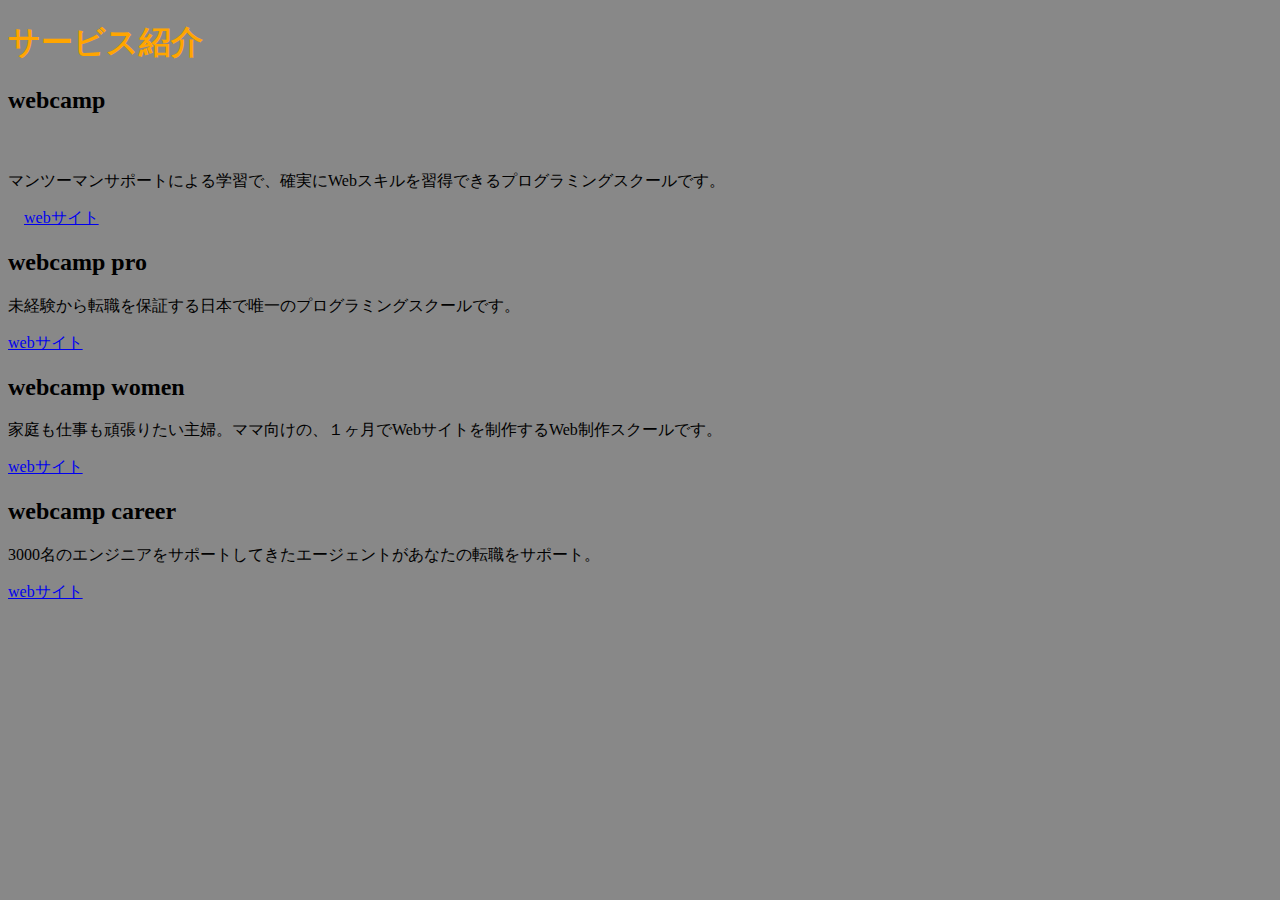
<file: 2-2演習/index.html>
<!DOCTYPE html>
<html lang="ja">
  <head>
    <meta charset="UTF-8" />
    <title>Chapter2</title>
    <link rel="stylesheet" href="style.css" />
  </head>
  <body>
    <h1>サービス紹介</h1>
    <h2>webcamp</h2>
    　<p>マンツーマンサポートによる学習で、確実にWebスキルを習得できるプログラミングスクールです。</p>
    　<a href="https://web-camp.io">webサイト</a>
    <h2>webcamp pro</h2>
      <p>未経験から転職を保証する日本で唯一のプログラミングスクールです。</p>
      <a href="https://web-camp.io/commit/">webサイト</a>
    <h2>webcamp women</h2>
      <p>家庭も仕事も頑張りたい主婦。ママ向けの、１ヶ月でWebサイトを制作するWeb制作スクールです。</p>
      <a href="https://web-camp.io/skills/">webサイト</a>
    <h2>webcamp career</h2>
      <p>3000名のエンジニアをサポートしてきたエージェントがあなたの転職をサポート。</p>
      <a href="https://web-camp.io/pro/">webサイト</a>
  </body>
</html>
</file>
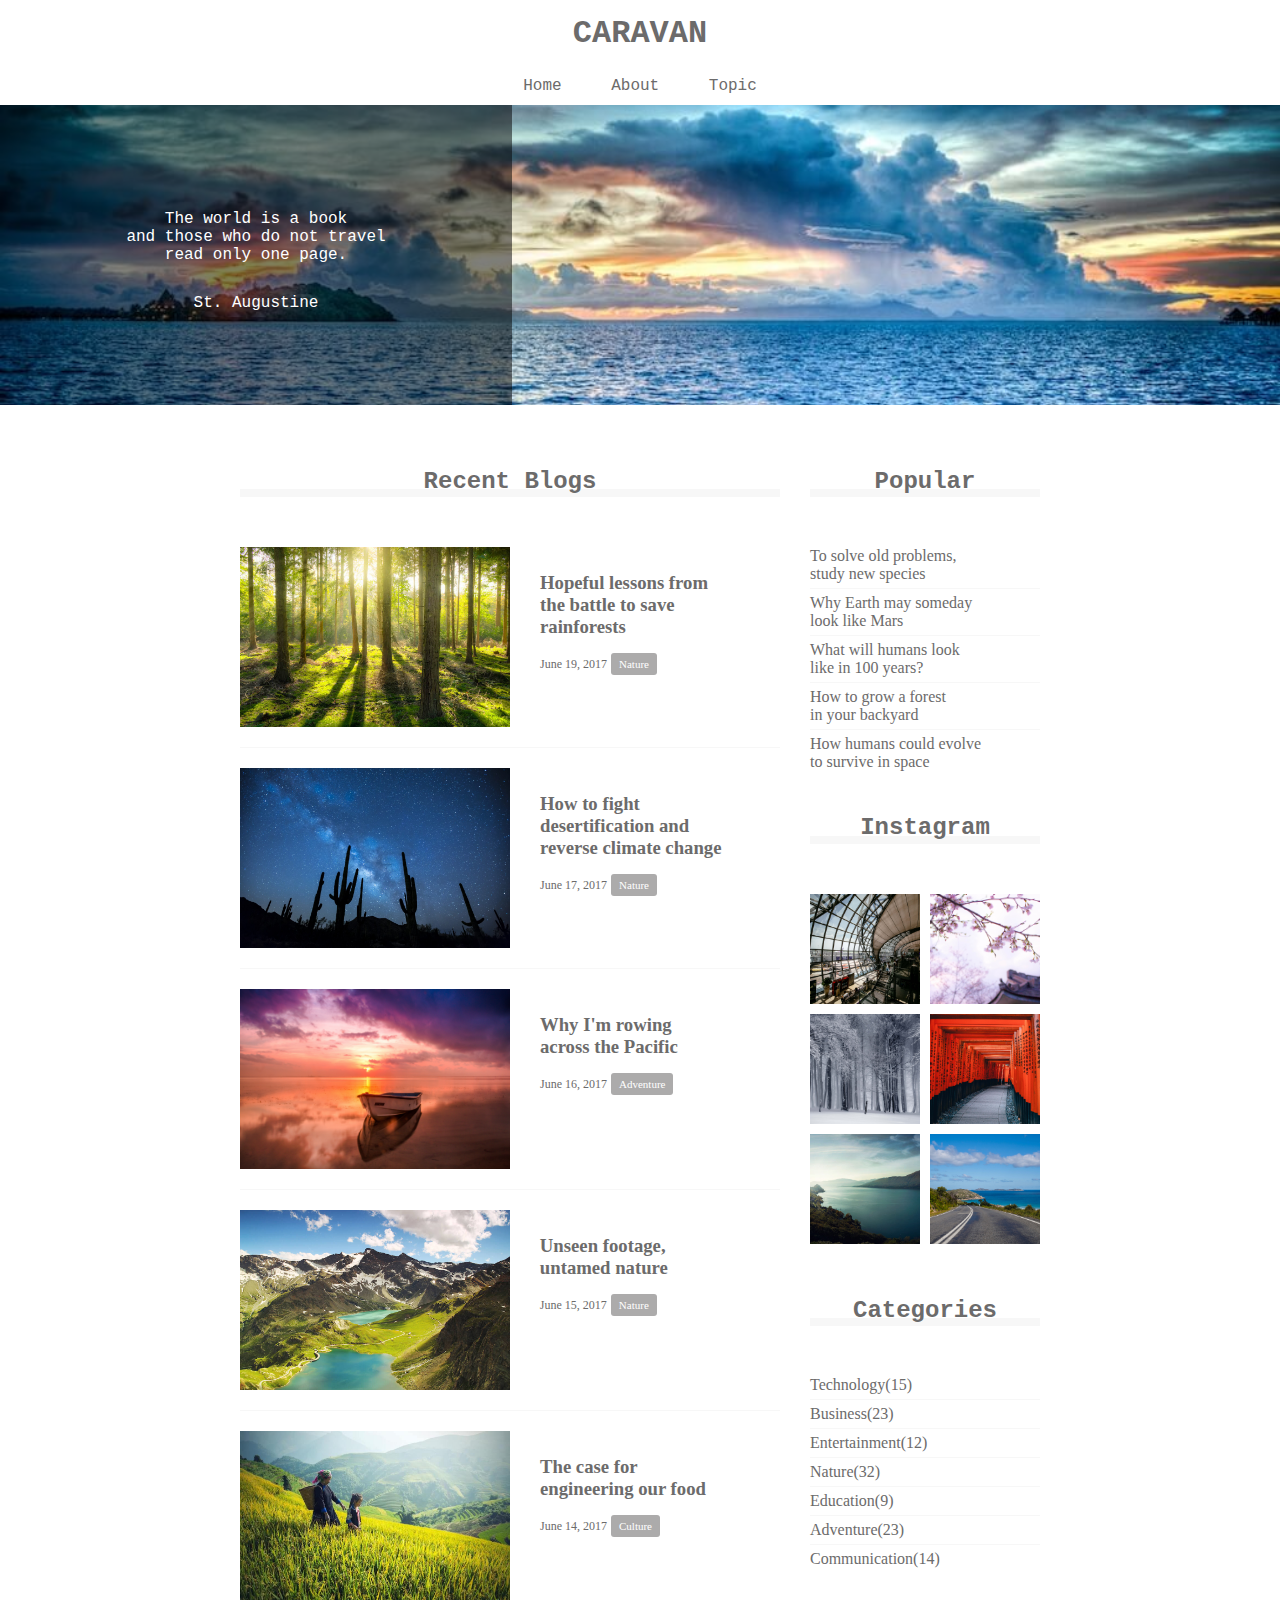
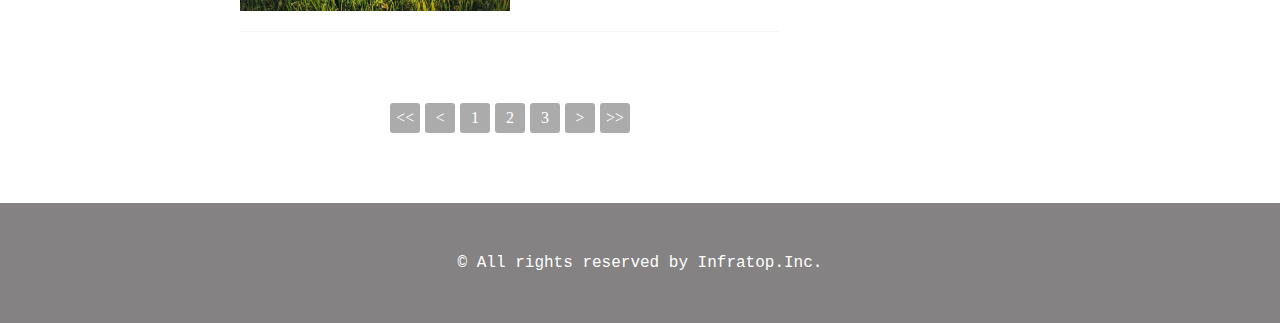
<file: caravan/index.html>
<!DOCTYPE html>
<html lang="ja">
  <head>
    <meta charset="UTF-8" />
    <link rel="stylesheet" href="style.css" />
    <title>CARAVAN</title>
  </head>
  <body>
    <!-- header -->
    <header>
      <h1 class="heading">
        <a href="index.html">
          CARAVAN
        </a>
      </h1>
    </header>

    <!-- navigation -->
    <!-- Unordered List=ul, Ordered List=ol リストの項目は li 要素で記述 -->
    <nav>
      <ul class="nav-list">
        <li class="nav-list-item">
          <a href="index.html">Home</a>
        </li>
        <li class="nav-list-item">
          About
        </li>
        <li class="nav-list-item">
          Topic
        </li>
      </ul>
    </nav>

    <!-- main-visual -->
    <div class="main-visual">
      <div class="main-visual-content">
        <p class="main-visual-text">
          The world is a book<br />
          and those who do not travel<br />
          read only one page.
        </p>
        <p class="main-visual-name">
          St. Augustine
        </p>
      </div>
    </div>

    <!-- main blog,sidebarは横並び-->
    <main>
      <section class="blog">
        <h2 class="blog-heading">Recent Blogs</h2>
        <!-- Blogのコンテンツ部分 -->
        <!-- タイトルで記事に飛ぶ想定 -->
       <div class="blog-box">
        <div class="blog-item">
          <img class="blog-image" src="img/forest.jpg">
          <section class="blog-text">
            <h3 class="blog-text-heading">
              <a href="single.html">
                Hopeful lessons from<br>
                the battle to save<br>
                rainforests
              </a>
            </h3>
            <p class="blog-date">June 19, 2017</p>
            <span class="category">Nature</span>
          </section>
        </div>
        <!-- Blogコンテンツここまで -->
        <div class="blog-item">
          <img class="blog-image" src="img/desert.jpg" />
          <section class="blog-text">
            <h3 class="blog-text-heading">
              <a href="single.html">
                How to fight<br />
                desertification and<br />
                reverse climate change
              </a>
            </h3>
            <p class="blog-date">June 17, 2017</p>
            <span class="category">Nature</span>
          </section>
        </div>
        <div class="blog-item">
          <img class="blog-image" src="img/sunset.jpg" />
          <section class="blog-text">
            <h3 class="blog-text-heading">
              <a href="single.html">
                Why I'm rowing<br />
                across the Pacific
              </a>
            </h3>
            <p class="blog-date">June 16, 2017</p>
            <span class="category">Adventure</span>
          </section>
        </div>
        <div class="blog-item">
          <img class="blog-image" src="img/italy.jpg" />
          <section class="blog-text">
            <h3 class="blog-text-heading">
              <a href="single.html">
                Unseen footage,<br />
                untamed nature
              </a>
            </h3>
            <p class="blog-date">June 15, 2017</p>
            <span class="category">Nature</span>
          </section>
        </div>
        <div class="blog-item">
          <img class="blog-image" src="img/asia.jpg" />
          <section class="blog-text">
            <h3 class="blog-text-heading">
              <a href="single.html">
                The case for<br />
                engineering our food
              </a>
            </h3>
            <p class="blog-date">June 14, 2017</p>
            <span class="category">Culture</span>
          </section>
        </div>
       </div>
       <!-- pagination -->
       <div class="pagination">
        <p><<</p>
        <p><</p>
        <p>1</p>
        <p>2</p>
        <p>3</p>
        <p>></p>
        <p>>></p>
      </div>
      </section>

      <!-- sidebar -->
      <!-- Popular -->
      <div class="sidebar">
        <section class="popular">
          <h2 class="sidebar-heading common-heading">Popular</h2>
          <div class="sidebar-contents">
            <p class="popular-text">To solve old problems,<br>study new species</p>
            <p class="popular-text">Why Earth may someday<br>look like Mars</p>
            <p class="popular-text">What will humans look<br>like in 100 years?</p>
            <p class="popular-text">How to grow a forest<br>in your backyard</p>
            <p class="popular-text">How humans could evolve<br>to survive in space</p>
          </div>
        </section>
        <!-- Instagram -->
        <section class="instagram">
          <h2 class="instagram-heading common-heading">Instagram</h2>
          <div class="sidebar-contents">
            <div class="instagram-box"></div>
            <div class="instagram-box"></div>
            <div class="instagram-box"></div>
            <div class="instagram-box"></div>
            <div class="instagram-box"></div>
            <div class="instagram-box"></div>
          </div>
        </section>
        <!-- Categories -->
        <section class="categories">
          <h2 class="categories-heading common-heading">Categories</h2>
          <div class="sidebar-contents">
            <p class="categories-text">Technology(15)</p>
            <p class="categories-text">Business(23)</p>
            <p class="categories-text">Entertainment(12)</p>
            <p class="categories-text">Nature(32)</p>
            <p class="categories-text">Education(9)</p>
            <p class="categories-text">Adventure(23)</p>
            <p class="categories-text">Communication(14)</p>
          </div>
        </section>

      </div>
    </main>

    <!-- footer -->
    <footer>
     <p class="footer-text">© All rights reserved by Infratop.Inc.</p>
    </footer>
  </body>

</html>
</file>
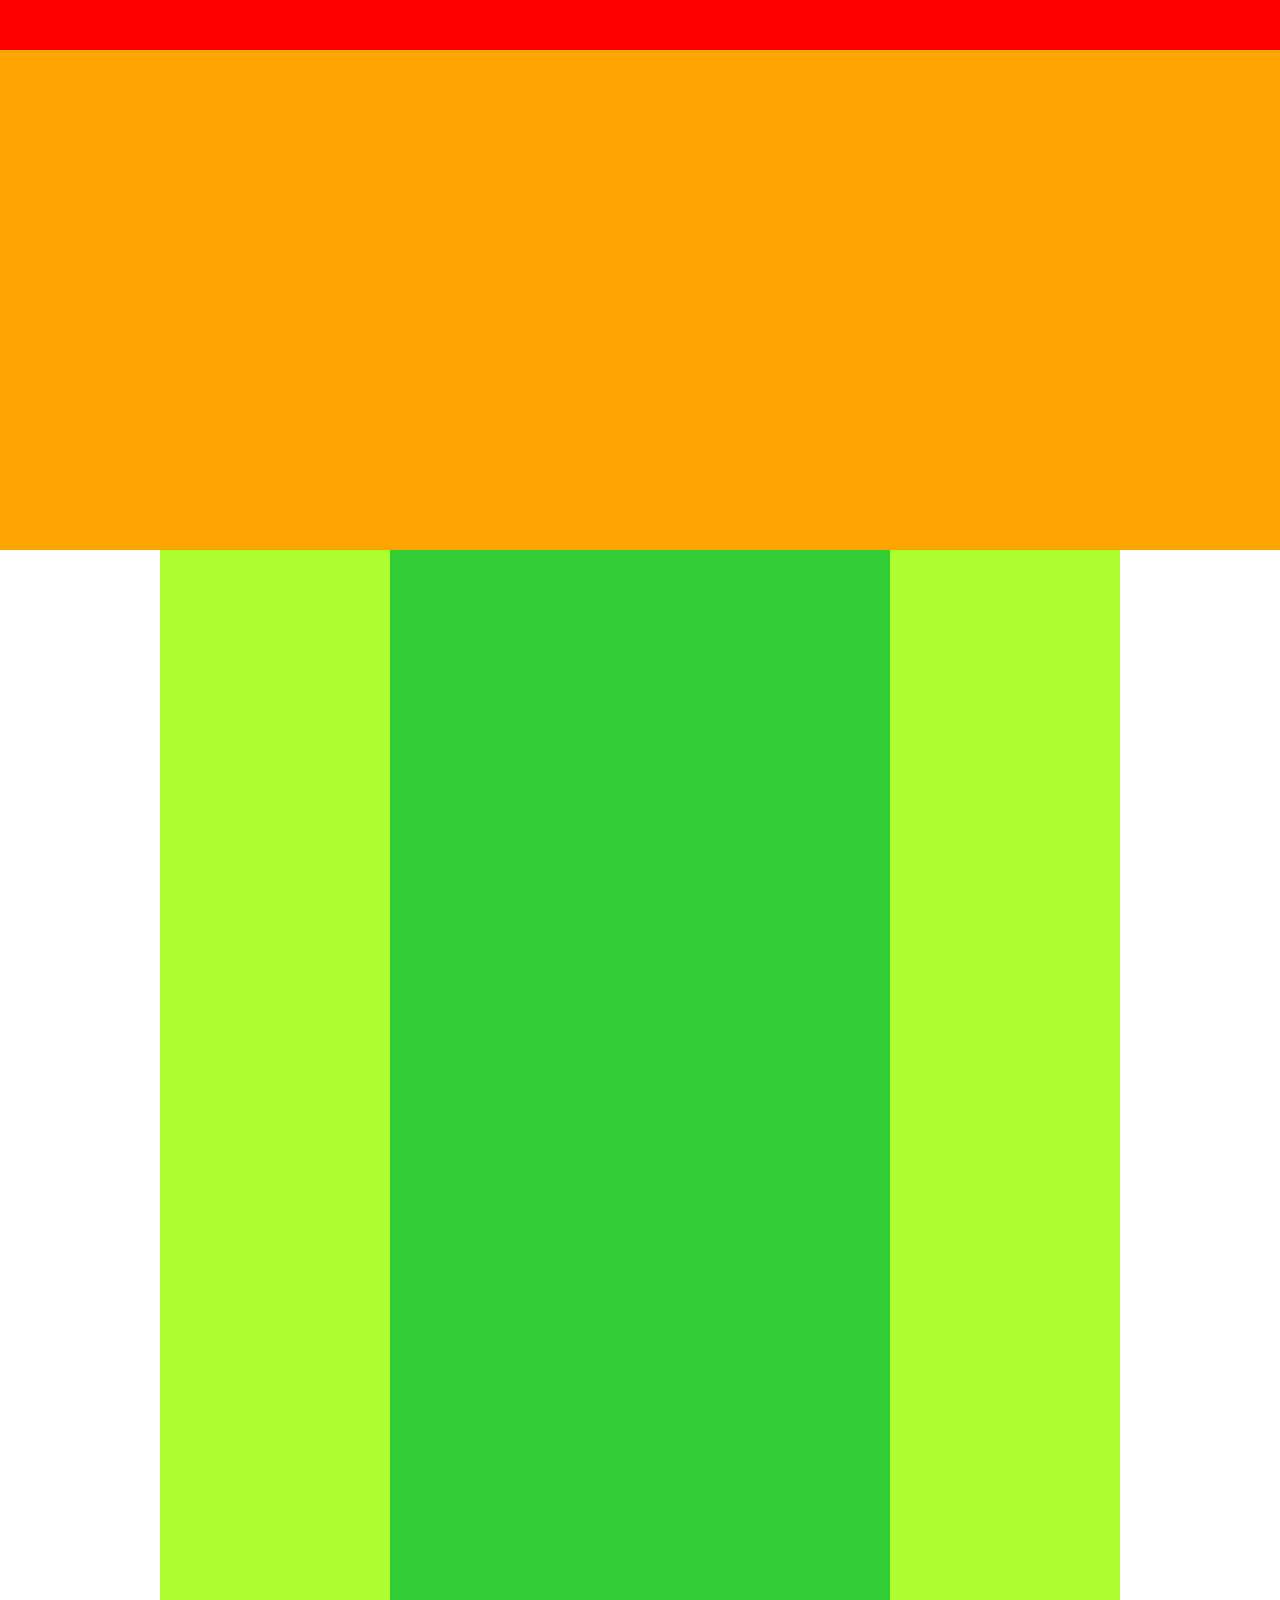
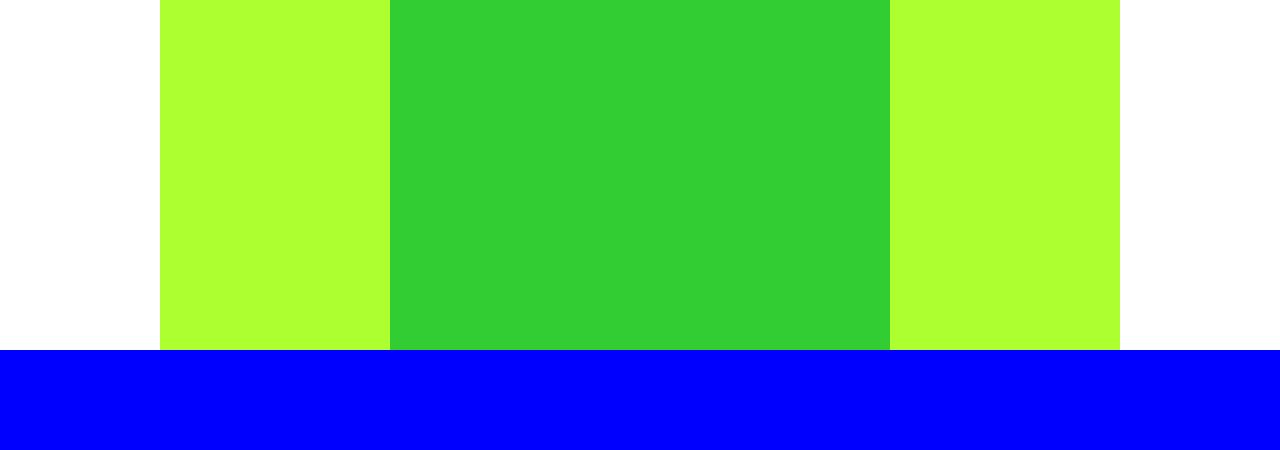
<file: 2-4演習/2-4.html>
<!DOCTYPE html>
<html lang="ja">
  <head>
    <meta charset="UTF-8" />
    <link rel="stylesheet" href="2-4.css" />
    <title>2-4演習</title>
  </head>
  <body>
    <!-- red -->
    <div class="header"></div>
    <!-- orange -->
    <div class="main-visual"></div>
    <!-- main = sidebar-right + blog + sidebar-left -->
    <main>
      <div class="sidebar"></div>
      <div class="blog"></div>
      <div class="sidebar"></div>
    </main>
    <!-- blue -->
    <footer></footer>
  </body>
</html>
</file>
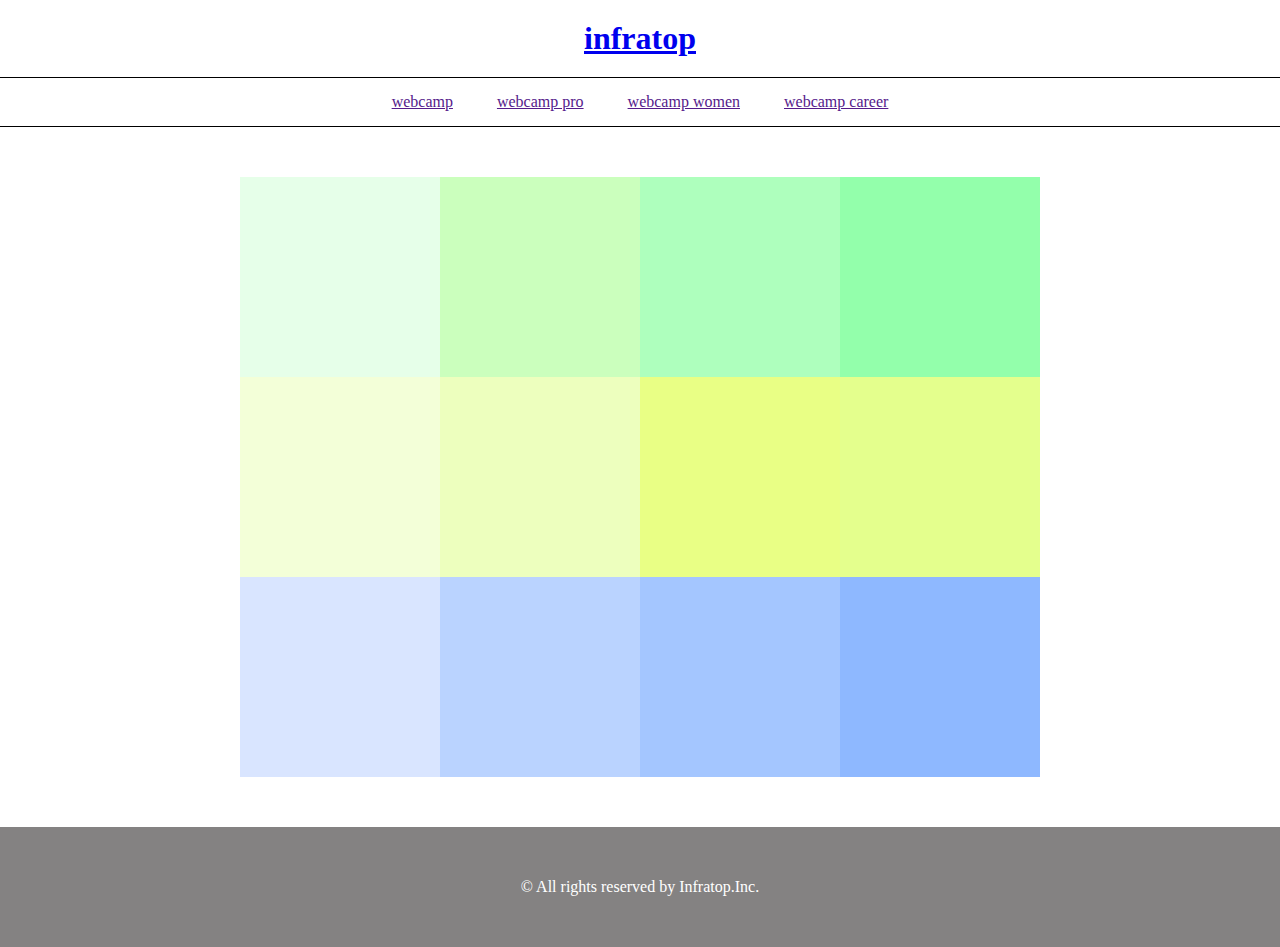
<file: 2-5演習/2-5.html>
<!DOCTYPE html>
<html lang="ja">
  <head>
    <meta charset="UTF-8" />
    <link rel="stylesheet" href="2-5.css" />
    <title>Chapter5</title>
  </head>
  <body>
    <header>
      <h1>
        <a href="2-5.html">infratop</a>
      </h1>
    </header>

    <!-- nav lists -->
    <nav>
      <ul class="nav-list">
        <li class="nav-list-item">
          <a href="">webcamp</a>
        </li>
        <li class="nav-list-item">
          <a href="">webcamp pro</a>
        </li>
        <li class="nav-list-item">
          <a href="">webcamp women</a>
        </li>
        <li class="nav-list-item">
          <a href="">webcamp career</a>
        </li>
      </ul>
    </nav>

    <!-- main -->
    <main>
      <div class="boxes">
        <div class="box1"></div>
        <div class="box2"></div>
        <div class="box3"></div>
        <div class="box4"></div>
        <div class="box5"></div>
        <div class="box6"></div>
        <div class="box7"></div>
        <div class="box8"></div>
        <div class="box9"></div>
        <div class="box10"></div>
        <div class="box11"></div>
        <div class="box12"></div>
      </div>
    </main>

    <!-- footer -->
    <footer>
      <p class="footer-text">© All rights reserved by Infratop.Inc.</p>
    </footer>
  </body>
</html>
</file>
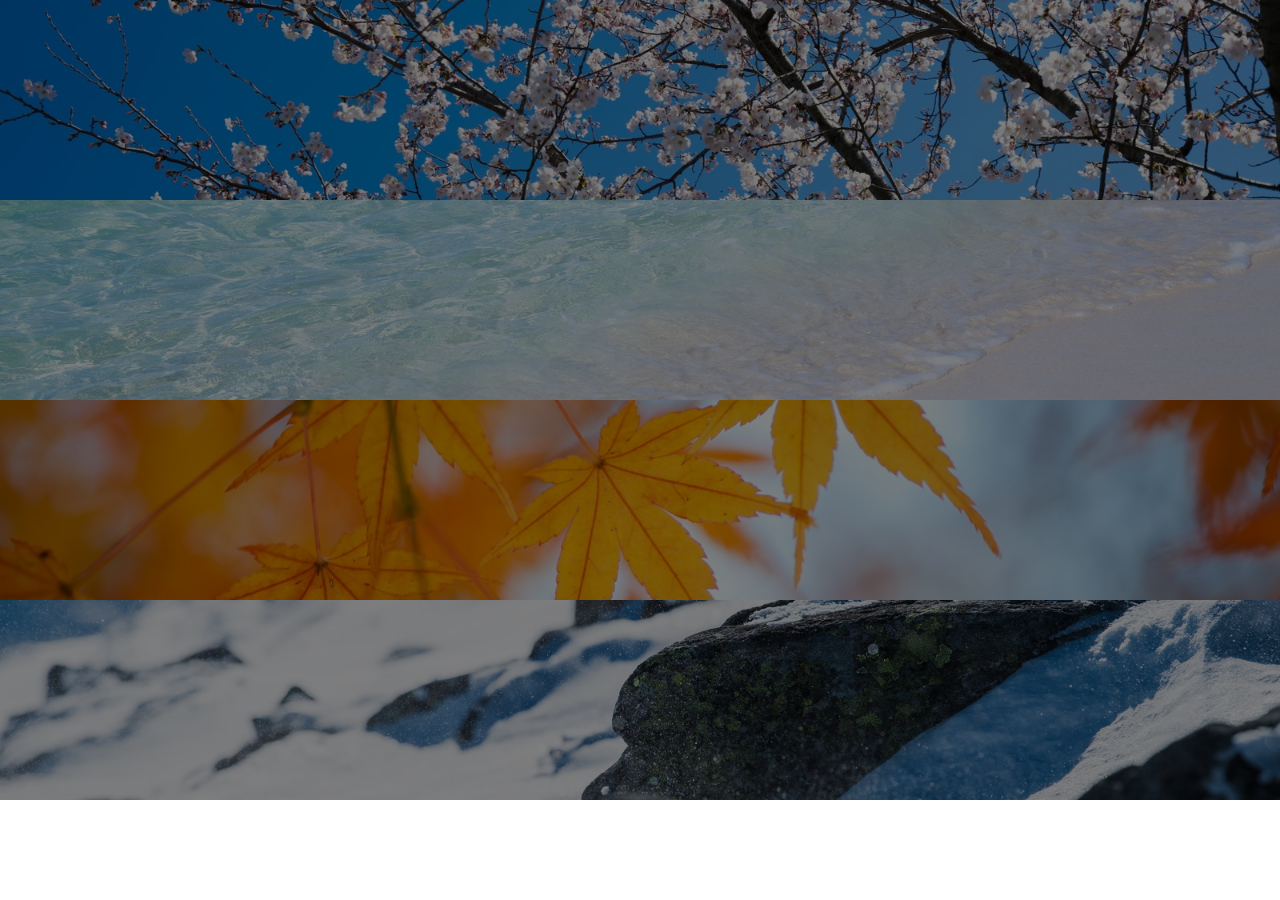
<file: 2-6演習/2-6.html>
<!DOCTYPE html>
<html lang="ja">
  <head>
    <meta charset="UTF-8" />
    <link rel="stylesheet" href="2-6.css" />
    <title>Chapter6</title>
  </head>
  <body>
     <div class="img1"><div class="cover"></div></div>
     <div class="img2"><div class="cover"></div></div>
     <div class="img3"><div class="cover"></div></div>
     <div class="img4"><div class="cover"></div></div>
  </body>
</html>
</file>
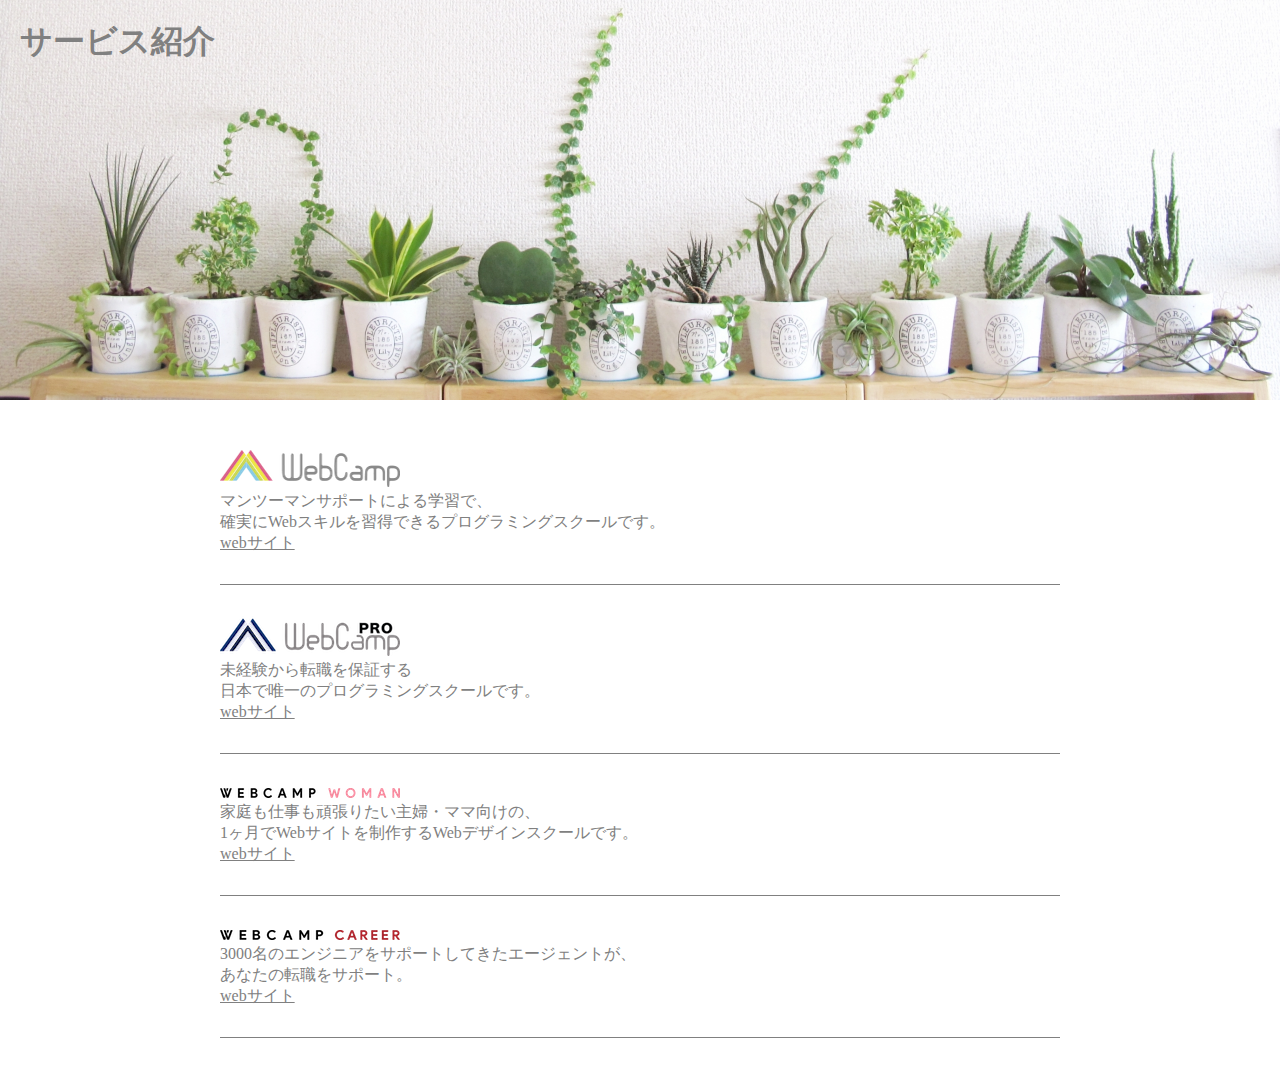
<file: 2-7演習/2-7.html>
<!DOCTYPE html>
<html lang="ja">
  <head>
    <meta charset="UTF-8" />
    <link rel="stylesheet" href="2-7.css" />
    <title>Chapter7</title>
  </head>
  <body>
    <!-- main-visual -->
    <div class="main-visual">
      <h1>サービス紹介</h1>
    </div>

    <!-- main -->
    <main>
      <div class="topic-box">
        <img src="img/wc-logo.png" alt="WebCamp">
        <p class="topic-text">
          マンツーマンサポートによる学習で、<br />
          確実にWebスキルを習得できるプログラミングスクールです。
        </p>
        <a href="">webサイト</a>
      </div>
      <div class="topic-box">
        <img src="img/wcp-logo.png" alt="WebCamp pro">
        <p class="topic-text">
          未経験から転職を保証する<br />
          日本で唯一のプログラミングスクールです。
        </p>
        <a href="">webサイト</a>
      </div>
      <div class="topic-box">
        <img src="img/wcw-logo.png" alt="WebCamp woman">
        <p class="topic-text">
          家庭も仕事も頑張りたい主婦・ママ向けの、<br />
          1ヶ月でWebサイトを制作するWebデザインスクールです。
        </p>
        <a href="">webサイト</a>
      </div>
      <div class="topic-box">
        <img src="img/wcc-logo.png" alt="WebCamp career">
        <p class="topic-text">
          3000名のエンジニアをサポートしてきたエージェントが、<br />
          あなたの転職をサポート。
        </p>
        <a href="">webサイト</a>
      </div>
    </main>
  </body>
</html>
</file>
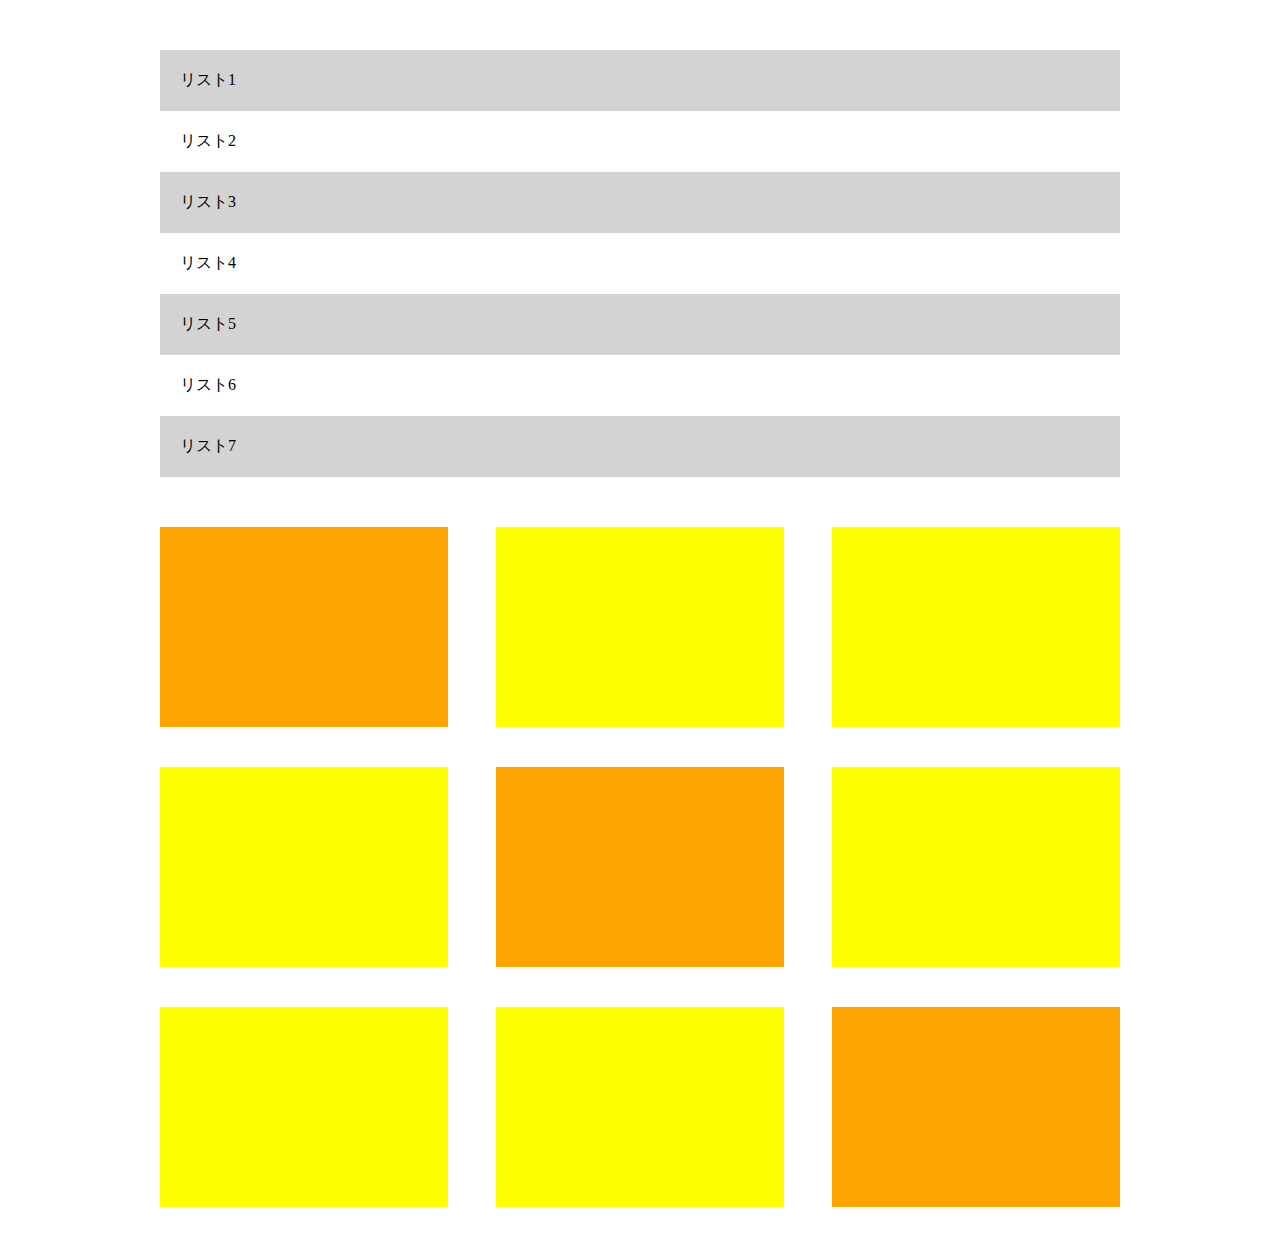
<file: 2-8演習/2-8.html>
<!DOCTYPE html>
<html lang="ja">
  <head>
    <meta charset="UTF-8" />
    <link rel="stylesheet" href="2-8.css" />
    <title>Chapter8</title>
  </head>
  <body>
    <ul class="list">
      <li class="list-item">リスト1</li>
      <li class="list-item">リスト2</li>
      <li class="list-item">リスト3</li>
      <li class="list-item">リスト4</li>
      <li class="list-item">リスト5</li>
      <li class="list-item">リスト6</li>
      <li class="list-item">リスト7</li>
    </ul>
    <div class="boxes">
      <div class="box"></div>
      <div class="box"></div>
      <div class="box"></div>
      <div class="box"></div>
      <div class="box"></div>
      <div class="box"></div>
      <div class="box"></div>
      <div class="box"></div>
      <div class="box"></div>
    </div>
  </body>
</html>
</file>
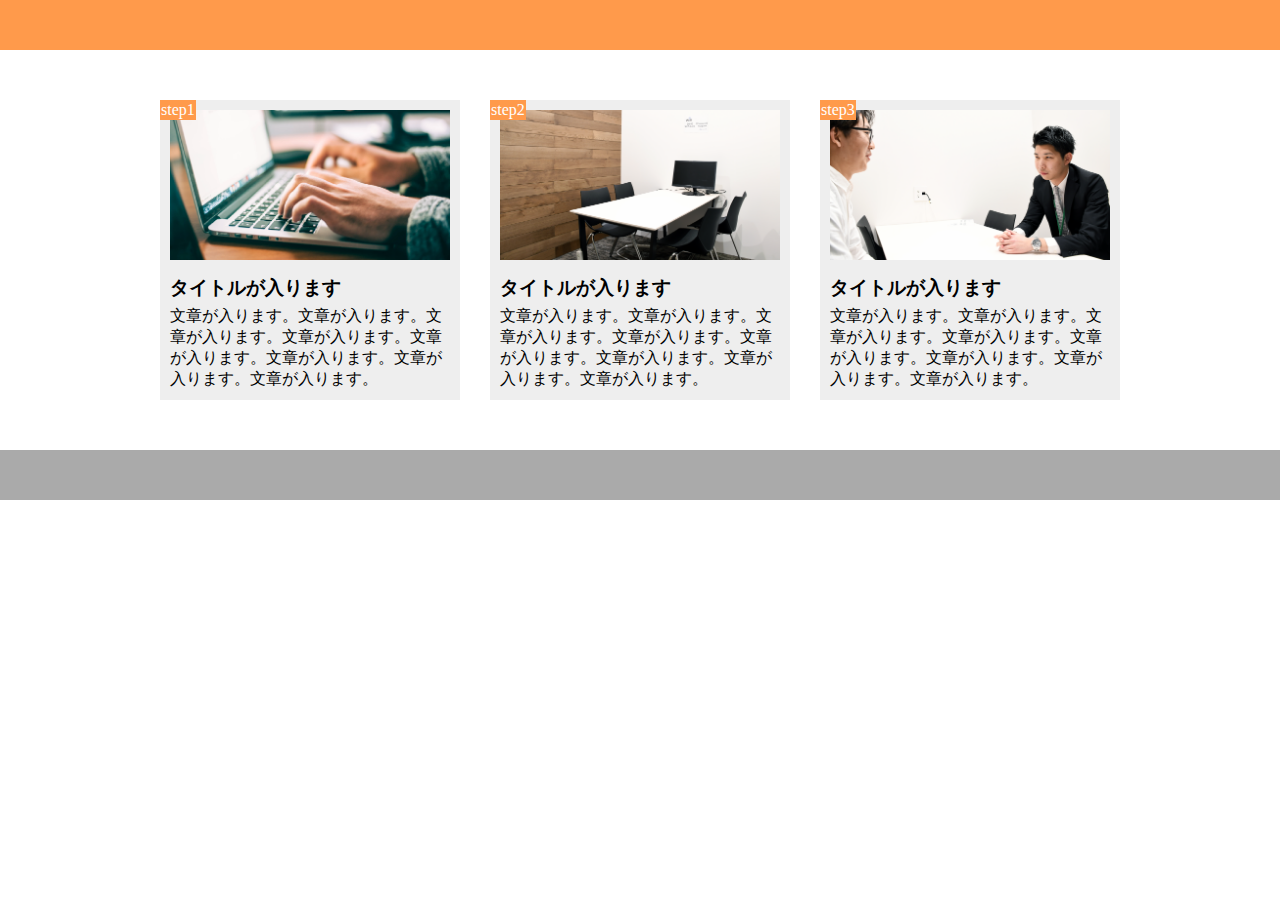
<file: 2-9演習/2-9.html>
<!DOCTYPE html>
<html lang="ja">
  <head>
    <meta charset="UTF-8" />
    <link rel="stylesheet" href="2-9.css" />
    <title>Chapter9</title>
  </head>
  <body>
    <!-- header #FF9A4B-->
    <header></header>

    <!-- main step1-3 step:#FF9A4B back:#EEEEEE-->
    <main>
      <div class="step-box">
        <span class="step">step1</span>
        <div class="step-image1"></div>
        <h3 class="step-title">タイトルが入ります</h3>
        <p>文章が入ります。文章が入ります。文章が入ります。文章が入ります。文章が入ります。文章が入ります。文章が入ります。文章が入ります。</p>
      </div>
      <div class="step-box">
        <span class="step">step2</span>
        <div class="step-image2"></div>
        <h3 class="step-title">タイトルが入ります</h3>
        <p>文章が入ります。文章が入ります。文章が入ります。文章が入ります。文章が入ります。文章が入ります。文章が入ります。文章が入ります。</p>
      </div>
      <div class="step-box">
        <span class="step">step3</span>
        <div class="step-image3"></div>
        <h3 class="step-title">タイトルが入ります</h3>
        <p>文章が入ります。文章が入ります。文章が入ります。文章が入ります。文章が入ります。文章が入ります。文章が入ります。文章が入ります。</p>
      </div>
    </main>

    <!-- footer #AAAAAA-->
    <footer></footer>
  </body>
</html>
</file>
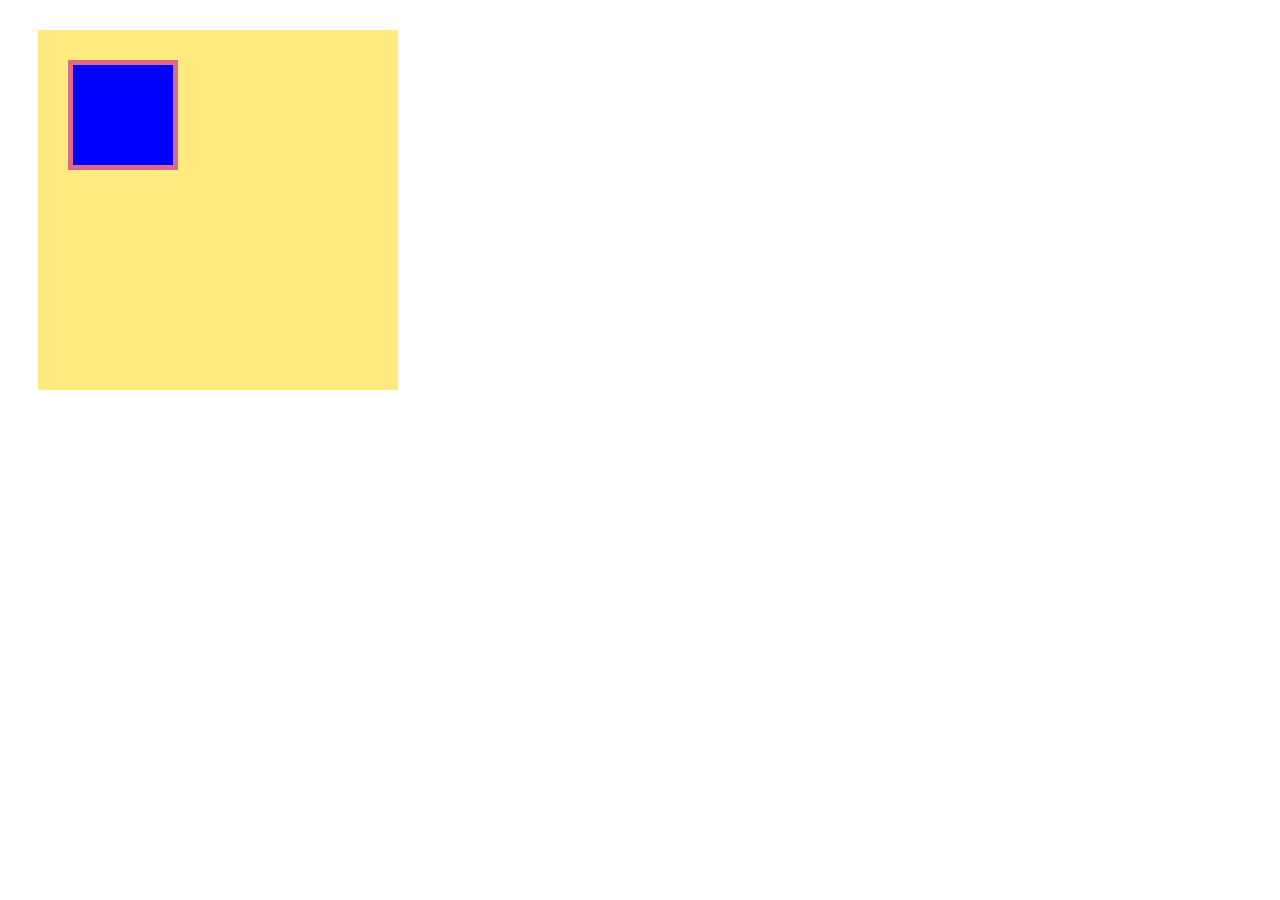
<file: box/box.html>
<!DOCTYPE html>
<html lang="ja">
  <head>
    <meta charset="UTF-8" />
    <link rel="stylesheet" href="box.css" />
    <title>BOX</title>
  </head>

  <body>
    <div class="box1">
      <div class="box2"></div>
    </div>
  </body>
</html>
</file>
<file: 2-2演習/style.css>
h1 {
  color: orange;
}

body {
  background-color: #888888;
  font-family: "ヒラギノ角ゴ Pro W3";
}
</file>
<file: caravan/style.css>
* {
  margin: 0;
  padding: 0;
  box-sizing: border-box;
  color: #6c6b6b;
}

a {
  /* aタグの下線を消す */
  text-decoration: none;
}

/* 一番右が標準フォント（この場合sans-serif） */
header,
nav,
h2,
.main-visual,
footer {
  font-family: Chalkduster, "Bradley Hand", Courier, "Segoe Print", sans-serif;
}

/* header */
header {
  width: 90%;
  padding: 15px 0;
  margin: 0 auto;
  text-align: center;
  position: relative;
}

header .heading {
  font-size: 32px;
}

/* social icon */
.social {
  position: absolute;
  top: 22px;
  right: 22px;
}
.social i {
  display: inline-block;
  margin-left: 20px;
}

/* nav */
.nav-list {
  /* text-align 中央揃えとか左揃えとかする。要素に対してじゃなくて、テキストに対して。*/
  text-align: center;
  padding: 10px 0;
  margin: 0 auto;
}

.nav-list-item {
  list-style: none; /* list-styleプロパティ。・の形を変えたり無くしたりできる */
  display: inline-block; /* 要素の表示形式を変更できるblock > inline*/
  margin: 0 20px;
}

/* main-visual */
.main-visual {
  width: 100%;
  height: 300px;
  background-image: url(img/mv.jpg);
  background-size: cover;
  background-position: center;
  /* position: top left とか bottom centerとかもできる。数値なら　左から＊px　上から＋pxみたいな表記 */
}

.main-visual-content {
  width: 40%;
  height: 300px;
  background-color: rgba(0, 0, 0, 0.5);
  text-align: center;
  padding: 105px;
}

.main-visual-text {
  color: #fff;
}

.main-visual-name {
  margin-top: 30px;
  color: #fff;
}

/* main (blog & sidebar) */
main {
  width: 840px;
  display: flex; /* Flexboxの利用 */
  justify-content: center; /* 子要素（blog,sidebar）の横並び */
  margin: 0 auto;
  padding: 70px 0;
}

.blog {
  width: 540px;
  margin-right: 30px;
}

.blog-heading {
  border-bottom: 8px solid #f7f7f7;
  text-align: center;
  line-height: 0.6;
}

.blog-box {
  padding-top: 50px;
}

.blog-item {
  padding-bottom: 20px;
  margin-bottom: 20px;
  border-bottom: 1px solid #f7f7f7;
  /* imageとtextを並ばせる */
  display: flex;
  justify-content: flex-start;
}

.blog-image {
  height: 180px;
}

.blog-text {
  padding: 25px 0 0 30px;
}

.blog-text-heading {
  padding-bottom: 15px;
}

.blog-date {
  font-size: 12px;
  display: inline-block;
}

.category {
  display: inline-block;
  padding: 5px 8px;
  background-color: #acabab;
  /* 角を丸める。50％で円になる */
  border-radius: 3px;
  color: #fff;
  font-size: 11px;
}

/* pagination */
.pagination {
  text-align: center;
  padding-top: 50px;
}

.pagination p {
  display: inline-block;
  width: 30px;
  height: 30px;
  margin: 0.5px;
  color: #fff;
  background-color: #acabab;
  border-radius: 3px;
  line-height: 30px;
}

/* sidebar */
.sidebar {
  width: 230px;
}

.common-heading {
  border-bottom: 8px solid #f7f7f7;
  text-align: center;
  line-height: 0.6;
}

.sidebar-contents {
  padding: 50px 0;
}

/* popular, categories*/
.popular-text,
.categories-text {
  padding-bottom: 5px;
  border-bottom: 1px solid #f7f7f7;
  margin-bottom: 5px;
}

.popular-text:last-child,
.categories-text:last-child {
  margin: 0;
  padding: 0;
  border: none;
}

/* instagram ☆zこの辺見直したい*/
.instagram .sidebar-contents {
  display: flex;
  flex-wrap: wrap;
}

.instagram-box {
  width: 110px;
  padding-top: 110px;
  background-size: cover;
  background-position: center;
  margin-bottom: 10px;
}
/* 疑似クラス　奇数odd 偶数even */
.instagram-box:nth-child(odd) {
  margin-right: 10px;
}

.instagram-box:nth-child(1) {
  background-image: url(img/airport.jpg);
}

.instagram-box:nth-child(2) {
  background-image: url(img/japan.jpg);
}

.instagram-box:nth-child(3) {
  background-image: url(img/snow.jpg);
}

.instagram-box:nth-child(4) {
  background-image: url(img/japan2.jpg);
}

.instagram-box:nth-child(5) {
  background-image: url(img/lake.jpg);
}

.instagram-box:nth-child(6) {
  background-image: url(img/road.jpg);
}

/* footer */
footer {
  width: 100%;
  height: 120px;
  text-align: center;
  line-height: 120px;
  background-color: #848282;
}

.footer-text {
  color: #fff;
}

/* メディアクエリ（レスポンシブ対応） */

@media screen and (max-width: 426px) {
  header {
    width: 100%;
  }

  .social {
    display: none;
  }

  .nav-list {
    margin-bottom: 8px auto;
  }
  .nav-list-item {
    margin-bottom: 5px;
    display: block;
  }
  /* nav-list width, nav-list-item:100%で縦に並べることができる */

  .main-visual-content {
    width: 100%;
  }

  main {
    width: 100%;
    display: block;
  }

  .blog {
    width: 100%;
  }

  .blog-box {
    padding: 0 5px;
  }
  /* padding-left: 2%; padding-right: 2%; */

  .blog-image {
    width: 50%;
  }

  .category {
    display: none;
  }

  .sidebar {
    margin-top: 50px;
    /* example --> .pignation: margin-bottom */
    width: 100%;
  }

  .sidebar-contents {
    padding: 50px 5px;
  }

  .instagram .sidebar-contents {
    justify-content: center;
  }

  .instagram-box {
    width: 45%;
    padding-top: 45%;
  }
  /*  example --私のやつだと
  sidebar-contentsのpaddingが邪魔して綺麗なレイアウトにならない。
   .instagram-box {
    width: 48%;
    padding-top: 48%;
  }

  .instagram-box:nth-child(odd) {
    margin-right: 4%;
  } 
  */

  .instagram-box:nth-child(odd) {
    margin-right: 10px;
  }
}
</file>
<file: 2-4演習/2-4.css>
* {
  margin: 0;
  padding: 0;
  box-sizing: border-box;
}

.header {
  width: 100%;
  height: 50px;
  background-color: red;
}

.main-visual {
  width: 100%;
  height: 500px;
  background-color: orange;
}

main {
  width: 960px;
  margin: 0 auto;
  display: flex;
  justify-content: center;
}

.blog {
  width: 500px;
  height: 1400px;
  background-color: limegreen;
}

.sidebar {
  width: 230px;
  height: 1400px;
  background-color: greenyellow;
}

footer {
  width: 100%;
  height: 100px;
  background-color: blue;
}
</file>
<file: 2-5演習/2-5.css>
* {
  margin: 0;
  padding: 0;
  box-sizing: border-box;
}

/* header */
header {
  text-align: center;
  margin: 20px auto;
}

/* nav */
.nav-list {
  padding: 15px 0;
  text-align: center;
  border-top: solid 1px black;
  border-bottom: solid 1px black;
}

.nav-list-item {
  margin: 0 20px;
  list-style: none;
  display: inline-block;
}

/* box部分 */
main {
  width: 800px;
  margin: 0 auto;
}

.boxes {
  display: flex;
  flex-wrap: wrap;
  margin: 50px auto;
}

.box1 {
  width: 200px;
  height: 200px;
  background-color: #e6ffe9;
}

.box2 {
  width: 200px;
  height: 200px;
  background-color: #cbffbd;
}

.box3 {
  width: 200px;
  height: 200px;
  background-color: #aeffbd;
}

.box4 {
  width: 200px;
  height: 200px;
  background-color: #93ffab;
}

.box5 {
  width: 200px;
  height: 200px;
  background-color: #f3ffd8;
}

.box6 {
  width: 200px;
  height: 200px;
  background-color: #edffbe;
}

.box7 {
  width: 200px;
  height: 200px;
  background-color: #e9ff85;
}

.box8 {
  width: 200px;
  height: 200px;
  background-color: #e4ff8d;
}

.box9 {
  width: 200px;
  height: 200px;
  background-color: #d9e5ff;
}

.box10 {
  width: 200px;
  height: 200px;
  background-color: #bad3ff;
}

.box11 {
  width: 200px;
  height: 200px;
  background-color: #a4c6ff;
}

.box12 {
  width: 200px;
  height: 200px;
  background-color: #8eb8ff;
}

/* footer */
footer {
  width: 100%;
  height: 120px;
  text-align: center;
  line-height: 120px;
  background-color: #848282;
}

.footer-text {
  color: #fff;
}
</file>
<file: 2-6演習/2-6.css>
* {
  margin: 0;
  padding: 0;
  box-sizing: border-box;
}

.cover {
  height: 200px;
  background-color: rgba(0, 0, 0, 0.5);
}

.img1 {
  width: 100%;
  height: 200px;
  background-image: url(img/box1.jpg);
  background-size: cover;
  background-position: center;
}

.img2 {
  width: 100%;
  height: 200px;
  background-image: url(img/box2.jpg);
  background-size: cover;
  background-position: center;
}

.img3 {
  width: 100%;
  height: 200px;
  background-image: url(img/box3.jpg);
  background-size: cover;
  background-position: center;
}

.img4 {
  width: 100%;
  height: 200px;
  background-image: url(img/box4.jpg);
  background-size: cover;
  background-position: center;
}
</file>
<file: 2-7演習/2-7.css>
* {
  margin: 0;
  padding: 0;
  box-sizing: border-box;
  color: gray;
}

/* main-visual */
.main-visual {
  width: 100%;
  height: 400px;
  background-image: url(img/mv.jpg);
  background-size: cover;
  background-position: bottom;
}

.main-visual h1 {
  padding: 20px;
}

/* main */
main {
  width: 840px;
  margin: 50px auto;
}

.topic-box {
  padding: 30px 0;
  border-bottom: 1px solid gray;
}
.topic-box:first-child {
  padding: 0 0 30px 0;
}
</file>
<file: 2-8演習/2-8.css>
* {
  margin: 0;
  padding: 0;
  box-sizing: border-box;
}

.list {
  width: 960px;
  margin: 50px auto;
}

.list-item {
  padding: 20px;
  list-style: none;
}

.list-item:nth-child(odd) {
  background-color: lightgray;
}

.boxes {
  width: 960px;
  margin: 50px auto;
  display: flex;
  flex-wrap: wrap;
}

.box {
  width: 30%;
  height: 200px;
  margin-bottom: 40px;
  background-color: yellow;
}
.box:nth-child(4n + 1) {
  background-color: orange;
}
.box:nth-child(3n + 2) {
  margin: 0 5%;
}
.box:nth-child(n + 7) {
  margin-bottom: 0;
}
</file>
<file: 2-9演習/2-9.css>
* {
  margin: 0;
  padding: 0;
  box-sizing: border-box;
}

/* header */
header {
  width: 100%;
  height: 50px;
  background-color: #ff9a4b;
}

/* main */

main {
  width: 960px;
  margin: 50px auto;
  display: flex;
  flex-wrap: wrap;
  /* wrapいらないっぽい? */
}

.step-box {
  width: 300px;
  padding: 10px;
  background-color: #eeeeee;
  position: relative;
}
.step-box:nth-child(2) {
  margin: 0 30px;
}

.step {
  padding: 1px;
  color: #fff;
  background-color: #ff9a4b;
  position: absolute;
  top: 0;
  left: 0;
}

/* 内容 */
.step-image1 {
  width: 100%;
  height: 150px;
  background-image: url(img/flow01.png);
  background-position: bottom;
  background-size: cover;
}

.step-image2 {
  width: 100%;
  height: 150px;
  background-image: url(img/flow02.png);
  background-position: bottom;
  background-size: cover;
}

.step-image3 {
  width: 100%;
  height: 150px;
  background-image: url(img/flow03.png);
  background-position: bottom;
  background-size: cover;
}

.step-title {
  margin: 15px 0 5px;
  /* 上　左右　下 */
}

/* footer */
footer {
  width: 100%;
  height: 50px;
  background-color: #aaaaaa;
}
</file>
<file: box/box.css>
.box1 {
  width: 300px;
  height: 300px;
  background-color: #ffea80;
  margin: 30px;
  padding: 30px;
}

.box2 {
  width: 100px;
  height: 100px;
  background-color: blue;
  border: 5px solid rgb(221, 105, 140);
}
</file>
